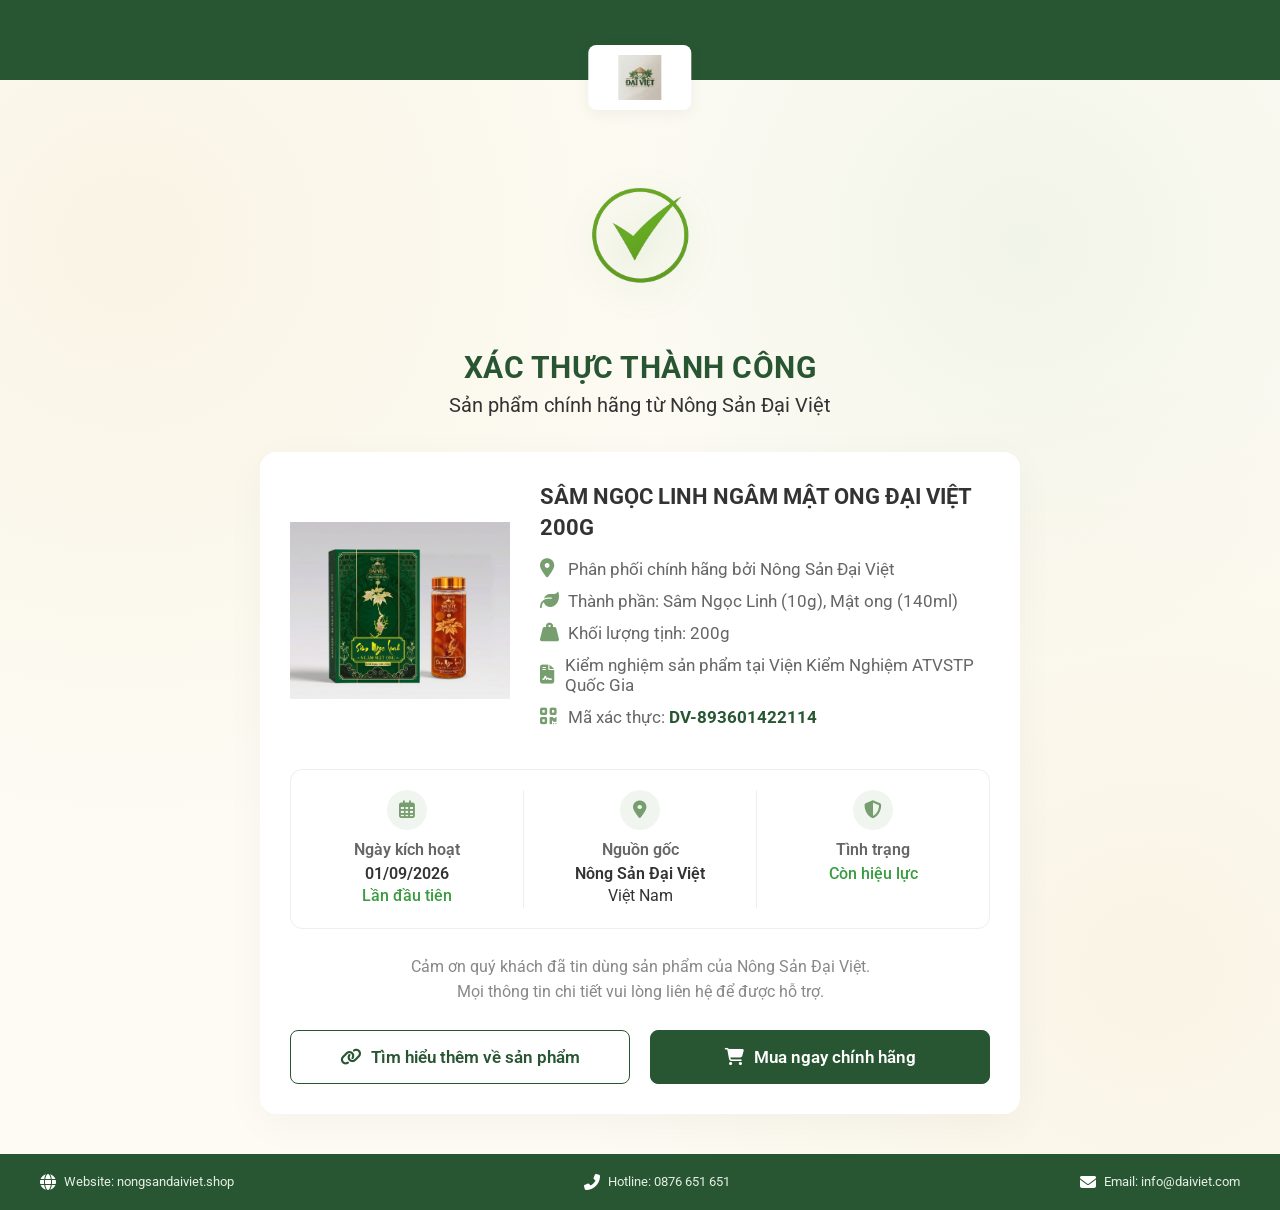
<file: chinh-hang.html>
<!DOCTYPE html>
<html lang="vi">
<head>
    <meta charset="UTF-8">
    <meta name="viewport" content="width=device-width, initial-scale=1.0">
    <title>Xác Thực Thành Công - Nông Sản Đại Việt</title>
    <link href="https://fonts.googleapis.com/css2?family=Roboto:wght@400;500;600;700&display=swap" rel="stylesheet">
    <link rel="stylesheet" href="https://cdnjs.cloudflare.com/ajax/libs/font-awesome/6.5.1/css/all.min.css">
    <style>
        :root {
            --dark-green: #295632;
            --light-green: #3a9c40;
            --bg-cream: #FDFBF4;
            --text-dark: #333333;
            --text-gray: #666666;
            --text-light-gray: #888888;
            --icon-green: #769E6E;
            --icon-bg: #F0F6EF;
            --border-color: #EEEEEE;
        }

        * {
            margin: 0;
            padding: 0;
            box-sizing: border-box;
            font-family: 'Roboto', sans-serif;
        }

        body {
            background-color: var(--bg-cream);
            color: var(--text-dark);
            min-height: 100vh;
            display: flex;
            flex-direction: column;
            position: relative;
            /* Subtle radial gradients to mimic the golden dust/light in the background */
            background-image: 
                radial-gradient(circle at 10% 20%, rgba(226, 203, 142, 0.15) 0%, transparent 40%),
                radial-gradient(circle at 90% 80%, rgba(226, 203, 142, 0.15) 0%, transparent 40%),
                radial-gradient(circle at 80% 20%, rgba(138, 182, 126, 0.1) 0%, transparent 30%);
        }

        .header {
            background-color: var(--dark-green);
            height: 80px;
            position: relative;
            z-index: 10;
        }

        .logo-box {
            position: absolute;
            bottom: -30px;
            left: 50%;
            transform: translateX(-50%);
            background-color: #fff;
            padding: 10px 30px;
            border-radius: 8px;
            box-shadow: 0 4px 15px rgba(0,0,0,0.05);
            display: flex;
            align-items: center;
            justify-content: center;
        }

        .logo-box img {
            height: 45px;
            object-fit: contain;
        }

        .main-content {
            flex: 1;
            padding: 70px 20px 40px;
            display: flex;
            flex-direction: column;
            align-items: center;
            max-width: 800px;
            margin: 0 auto;
            width: 100%;
        }

        .success-icon {
            width: 80px;
            height: 80px;
            background-color: var(--light-green);
            border-radius: 50%;
            display: flex;
            align-items: center;
            justify-content: center;
            margin-bottom: 20px;
            box-shadow: 0 8px 25px rgba(58, 156, 64, 0.2);
        }

        .success-icon i {
            color: white;
            font-size: 40px;
        }

        .page-title {
            color: var(--dark-green);
            font-size: 30px;
            font-weight: 700;
            margin-bottom: 8px;
            text-transform: uppercase;
            letter-spacing: 0.5px;
        }

        .page-subtitle {
            color: var(--text-dark);
            font-size: 20px;
            margin-bottom: 35px;
            font-weight: 400;
        }

        .card {
            background-color: #ffffff;
            border-radius: 16px;
            box-shadow: 0 10px 40px rgba(0,0,0,0.04);
            width: 100%;
            padding: 30px;
        }

        /* Top section: Product Image & Info */
        .product-section {
            display: flex;
            gap: 30px;
            margin-bottom: 30px;
            align-items: center;
        }

        .product-image {
            width: 220px;
            height: 220px;
            object-fit: contain;
            flex-shrink: 0;
        }

        .product-details {
            flex: 1;
        }

        .product-name {
            font-size: 22px;
            font-weight: 700;
            color: var(--text-dark);
            margin-bottom: 15px;
            line-height: 1.4;
        }

        .feature-list {
            list-style: none;
        }

        .feature-item {
            display: flex;
            align-items: center;
            margin-bottom: 12px;
            font-size: 17px;
            color: var(--text-gray);
        }

        .feature-item i {
            color: var(--icon-green);
            width: 28px;
            font-size: 19px;
        }

        .code-highlight {
            color: var(--dark-green);
            font-weight: 700;
        }

        /* Middle section: Info Grid */
        .info-grid {
            border: 1px solid var(--border-color);
            border-radius: 12px;
            display: flex;
            padding: 20px 0;
            margin-bottom: 25px;
        }

        .info-col {
            flex: 1;
            display: flex;
            flex-direction: column;
            align-items: center;
            text-align: center;
            border-right: 1px solid var(--border-color);
            padding: 0 15px;
        }

        .info-col:last-child {
            border-right: none;
        }

        .icon-circle {
            width: 40px;
            height: 40px;
            background-color: var(--icon-bg);
            border-radius: 50%;
            display: flex;
            align-items: center;
            justify-content: center;
            margin-bottom: 10px;
        }

        .icon-circle i {
            color: var(--icon-green);
            font-size: 18px;
        }

        .info-label {
            font-size: 16px;
            color: var(--text-gray);
            font-weight: 600;
            margin-bottom: 5px;
        }

        .info-value {
            font-size: 16px;
            color: var(--text-dark);
            margin-bottom: 3px;
        }

        .info-value.bold {
            font-weight: 600;
        }

        .info-status {
            font-size: 16px;
            color: var(--light-green);
            font-weight: 500;
        }

        /* Bottom section: Note & Buttons */
        .thank-you-note {
            text-align: center;
            font-size: 16px;
            color: var(--text-light-gray);
            line-height: 1.6;
            margin-bottom: 25px;
        }

        .action-buttons {
            display: flex;
            gap: 20px;
        }

        .btn {
            flex: 1;
            padding: 16px;
            border-radius: 8px;
            font-size: 17px;
            font-weight: 600;
            text-decoration: none;
            display: flex;
            align-items: center;
            justify-content: center;
            gap: 10px;
            transition: all 0.3s;
            cursor: pointer;
        }

        .btn-outline {
            background-color: transparent;
            border: 1px solid var(--dark-green);
            color: var(--dark-green);
        }

        .btn-outline:hover {
            background-color: rgba(41, 86, 50, 0.05);
        }

        .btn-solid {
            background-color: var(--dark-green);
            border: 1px solid var(--dark-green);
            color: white;
        }

        .btn-solid:hover {
            background-color: #204527;
        }

        /* Footer */
        .footer {
            background-color: var(--dark-green);
            color: #d1ddd3;
            padding: 20px 40px;
            display: flex;
            justify-content: space-between;
            align-items: center;
            font-size: 13px;
        }

        .footer-item {
            display: flex;
            align-items: center;
            gap: 8px;
        }

        .footer-item i {
            font-size: 16px;
            color: white;
        }
        
        .footer-item span {
            color: #e5eee6;
        }

        .success-img {
            width: 180px;
            height: 180px;
            object-fit: contain;
            filter: drop-shadow(0 8px 15px rgba(58, 156, 64, 0.2));
        }

        /* Responsive Design */
        @media (max-width: 768px) {
            .header {
                height: 55px;
            }
            .logo-box {
                bottom: -20px;
                padding: 6px 15px;
            }
            .logo-box img {
                height: 35px;
            }
            .main-content {
                padding: 50px 15px 20px;
                display: flex;
                flex-direction: column;
                align-items: center;
                margin: 0 auto;
            }
            .success-icon {
                margin-bottom: 12px;
            }
            .success-img {
                width: 170px;
                height: 170px;
            }
            .page-title {
                font-size: 22px;
                margin-bottom: 4px;
            }
            .page-subtitle {
                font-size: 16px;
                margin-bottom: 20px;
            }
            .card {
                padding: 12px 10px;
                box-shadow: 0 4px 15px rgba(0,0,0,0.05);
            }
            .product-section {
                flex-direction: row;
                align-items: flex-start;
                gap: 12px;
                margin-bottom: 12px;
            }
            .product-image {
                width: 120px;
                height: 120px;
            }
            .product-name {
                font-size: 16px;
                margin-bottom: 6px;
            }
            .feature-item {
                font-size: 13px;
                margin-bottom: 6px;
            }
            .feature-item i {
                width: 20px;
                font-size: 13px;
            }
            .info-grid {
                flex-direction: row;
                gap: 0;
                padding: 10px 0;
                margin-bottom: 12px;
            }
            .info-col {
                border-right: 1px solid var(--border-color);
                border-bottom: none;
                padding: 0 5px;
            }
            .info-col:last-child {
                border-right: none;
                padding-bottom: 0;
            }
            .icon-circle {
                width: 28px;
                height: 28px;
                margin-bottom: 6px;
            }
            .icon-circle i {
                font-size: 12px;
            }
            .info-label {
                font-size: 12px;
            }
            .info-value, .info-status {
                font-size: 13px;
            }
            .thank-you-note {
                font-size: 13px;
                margin-bottom: 12px;
                line-height: 1.4;
            }
            .action-buttons {
                flex-direction: column;
                gap: 10px;
            }
            .btn {
                padding: 14px 12px;
                font-size: 15px;
                border-radius: 8px;
                gap: 8px;
            }
            .footer {
                flex-direction: row;
                gap: 5px;
                padding: 12px 10px;
                font-size: 9px;
                justify-content: space-between;
            }
            .footer-item {
                flex-direction: column;
                gap: 4px;
                text-align: center;
            }
            .footer-item i {
                font-size: 14px;
            }
        }
    </style>
</head>
<body>
    <header class="header">
        <div class="logo-box">
            <img src="assets/images/logoqr.jpg" alt="Nông Sản Đại Việt" onerror="this.src='assets/images/Logo ung dung (transparent).png'">
        </div>
    </header>

    <main class="main-content">
        <div class="success-icon" style="background-color: transparent; box-shadow: none; width: auto; height: auto;">
            <img src="assets/images/check.png" alt="Thành công" class="success-img">
        </div>
        <h1 class="page-title">Xác thực thành công</h1>
        <p class="page-subtitle">Sản phẩm chính hãng từ Nông Sản Đại Việt</p>

        <div class="card">
            <!-- Product Info -->
            <div class="product-section">
                <img src="assets/images/products/sam-ngoc-linh.jpg" alt="Sâm Ngọc Linh Mật Ong" class="product-image" onerror="this.src='assets/images/logoqr.jpg'">
                <div class="product-details">
                    <h2 class="product-name">SÂM NGỌC LINH NGÂM MẬT ONG ĐẠI VIỆT 200G</h2>
                    <ul class="feature-list">
                        <li class="feature-item">
                            <i class="fas fa-map-marker-alt"></i> Phân phối chính hãng bởi Nông Sản Đại Việt
                        </li>
                        <li class="feature-item">
                            <i class="fas fa-leaf"></i> Thành phần: Sâm Ngọc Linh (10g), Mật ong (140ml)
                        </li>
                        <li class="feature-item">
                            <i class="fas fa-weight-hanging"></i> Khối lượng tịnh: 200g
                        </li>
                        <li class="feature-item">
                            <i class="fas fa-file-contract"></i> Kiểm nghiệm sản phẩm tại Viện Kiểm Nghiệm ATVSTP Quốc Gia
                        </li>
                        <li class="feature-item">
                            <i class="fas fa-qrcode"></i> Mã xác thực: <span class="code-highlight">&nbsp;DV-893601422114</span>
                        </li>
                    </ul>
                </div>
            </div>

            <!-- Validation Info Grid -->
            <div class="info-grid">
                <div class="info-col">
                    <div class="icon-circle">
                        <i class="far fa-calendar-alt"></i>
                    </div>
                    <div class="info-label">Ngày kích hoạt</div>
                    <div class="info-value bold">01/09/2026</div>
                    <div class="info-status">Lần đầu tiên</div>
                </div>
                <div class="info-col">
                    <div class="icon-circle">
                        <i class="fas fa-map-marker-alt"></i>
                    </div>
                    <div class="info-label">Nguồn gốc</div>
                    <div class="info-value bold">Nông Sản Đại Việt</div>
                    <div class="info-value">Việt Nam</div>
                </div>
                <div class="info-col">
                    <div class="icon-circle">
                        <i class="fas fa-shield-alt"></i>
                    </div>
                    <div class="info-label">Tình trạng</div>
                    <div class="info-status">Còn hiệu lực</div>
                </div>
            </div>

            <!-- Footer Note -->
            <p class="thank-you-note">
                Cảm ơn quý khách đã tin dùng sản phẩm của Nông Sản Đại Việt.<br>
                Mọi thông tin chi tiết vui lòng liên hệ để được hỗ trợ.
            </p>

            <!-- Action Buttons -->
            <div class="action-buttons">
                <a href="index.html#product" class="btn btn-outline">
                    <i class="fas fa-link"></i> Tìm hiểu thêm về sản phẩm
                </a>
                <a href="index.html#order" class="btn btn-solid">
                    <i class="fas fa-shopping-cart"></i> Mua ngay chính hãng
                </a>
            </div>
        </div>
    </main>

    <footer class="footer">
        <div class="footer-item">
            <i class="fas fa-globe"></i>
            <span>Website: nongsandaiviet.shop</span>
        </div>
        <div class="footer-item">
            <i class="fas fa-phone-alt"></i>
            <span>Hotline: 0876 651 651</span>
        </div>
        <div class="footer-item">
            <i class="fas fa-envelope"></i>
            <span>Email: info@daiviet.com</span>
        </div>
    </footer>
</body>
</html>
</file>
